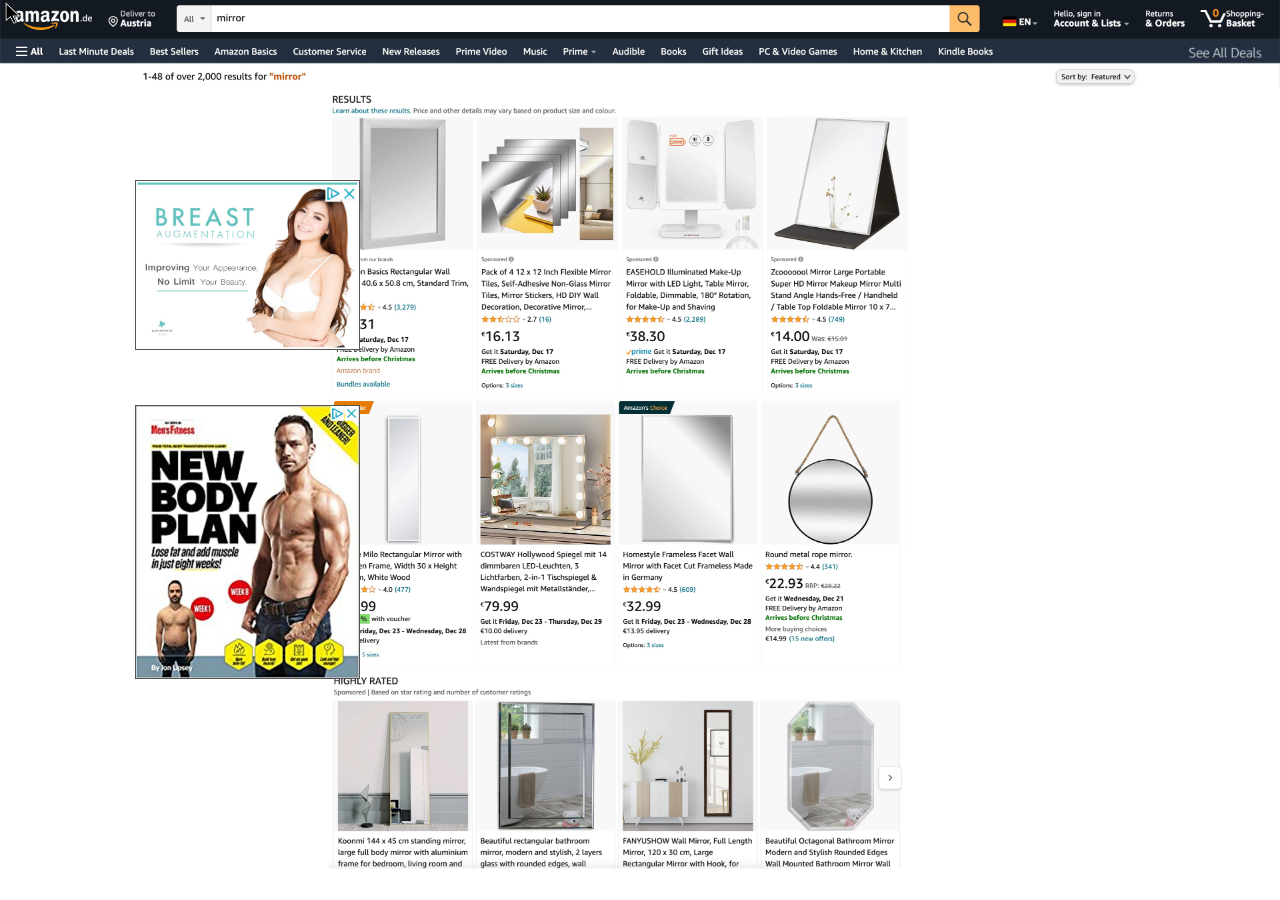
<file: ctrled.html>
<!DOCTYPE html>
<html>
  <head>
    <script src="jquery-3.6.1.min.js"></script>
    <link rel="stylesheet" href="ctrled.css" />
    <link
      rel="stylesheet"
      href="https://cdnjs.cloudflare.com/ajax/libs/font-awesome/4.7.0/css/font-awesome.min.css"
    />
  </head>

  <body>
    <div class="image-container" id="backg"></div>
  </body>
  <script src="ctrled.js"></script>
</html>
</file>
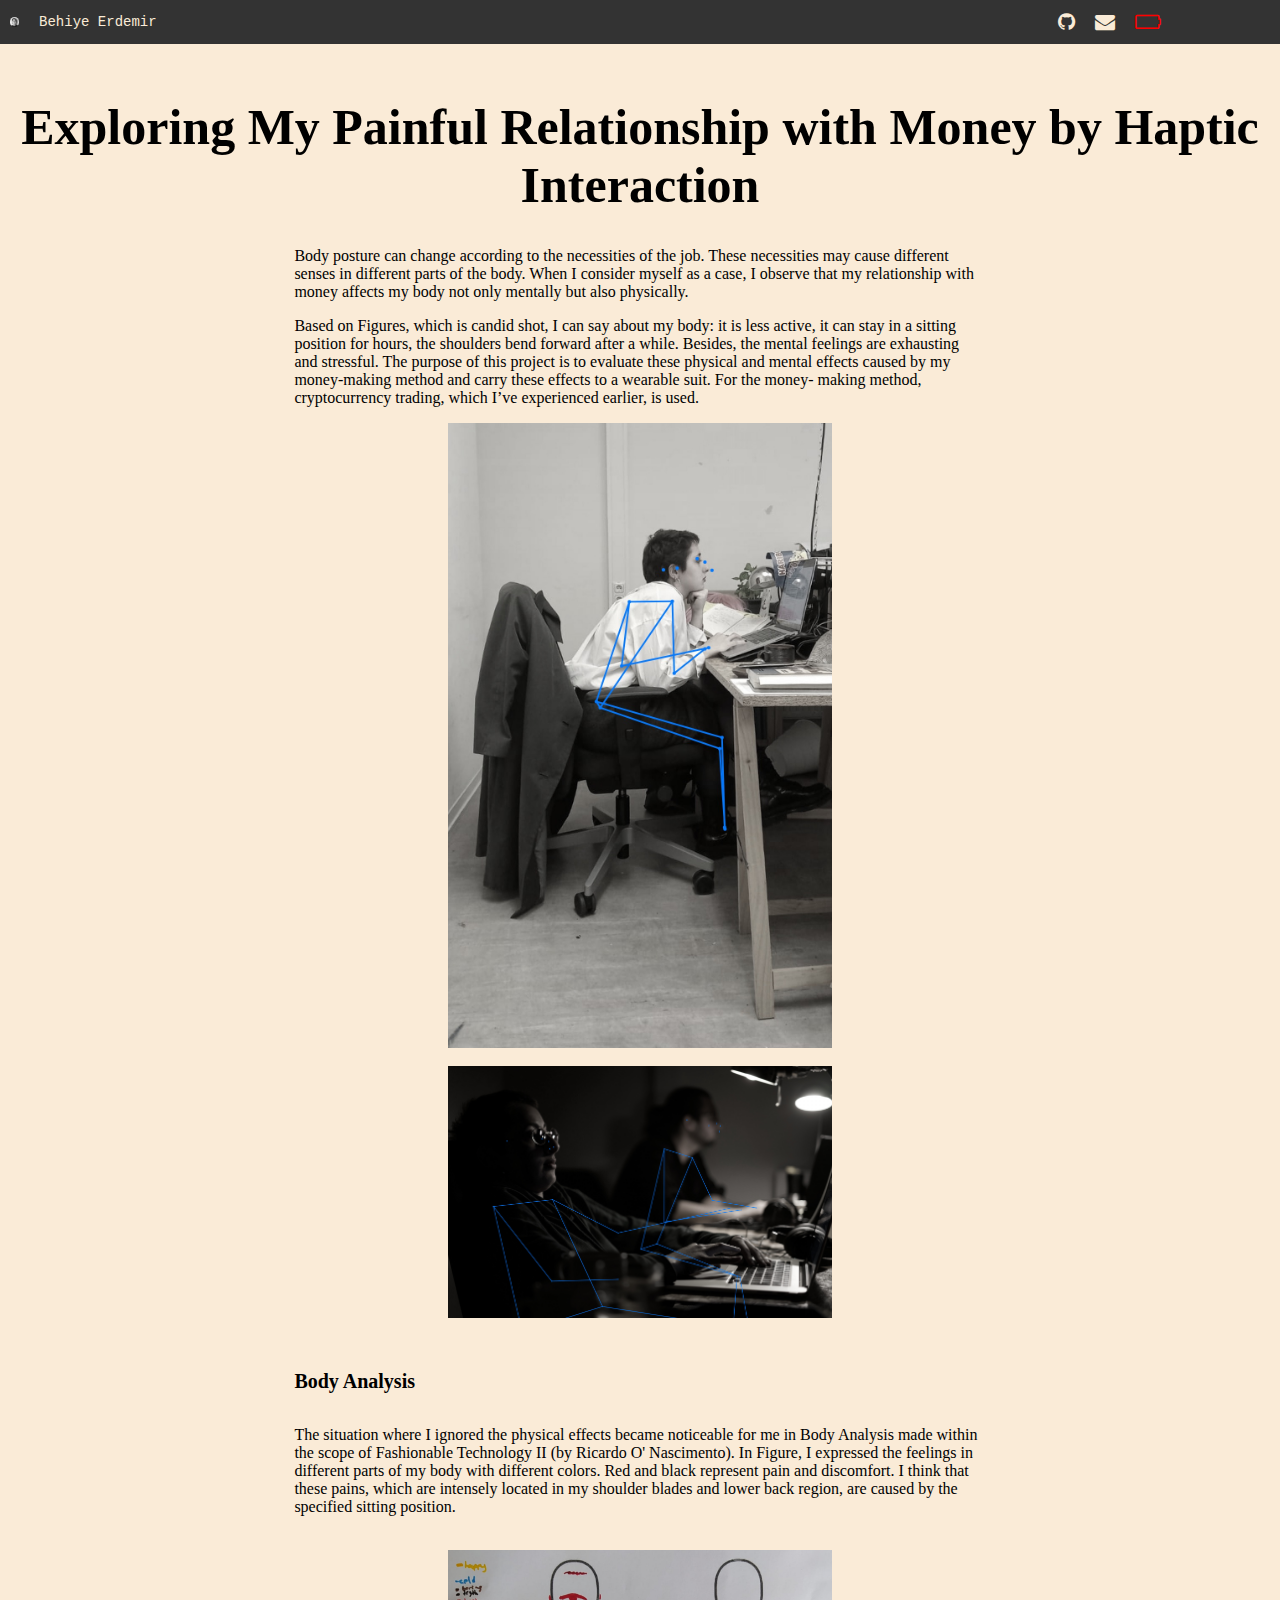
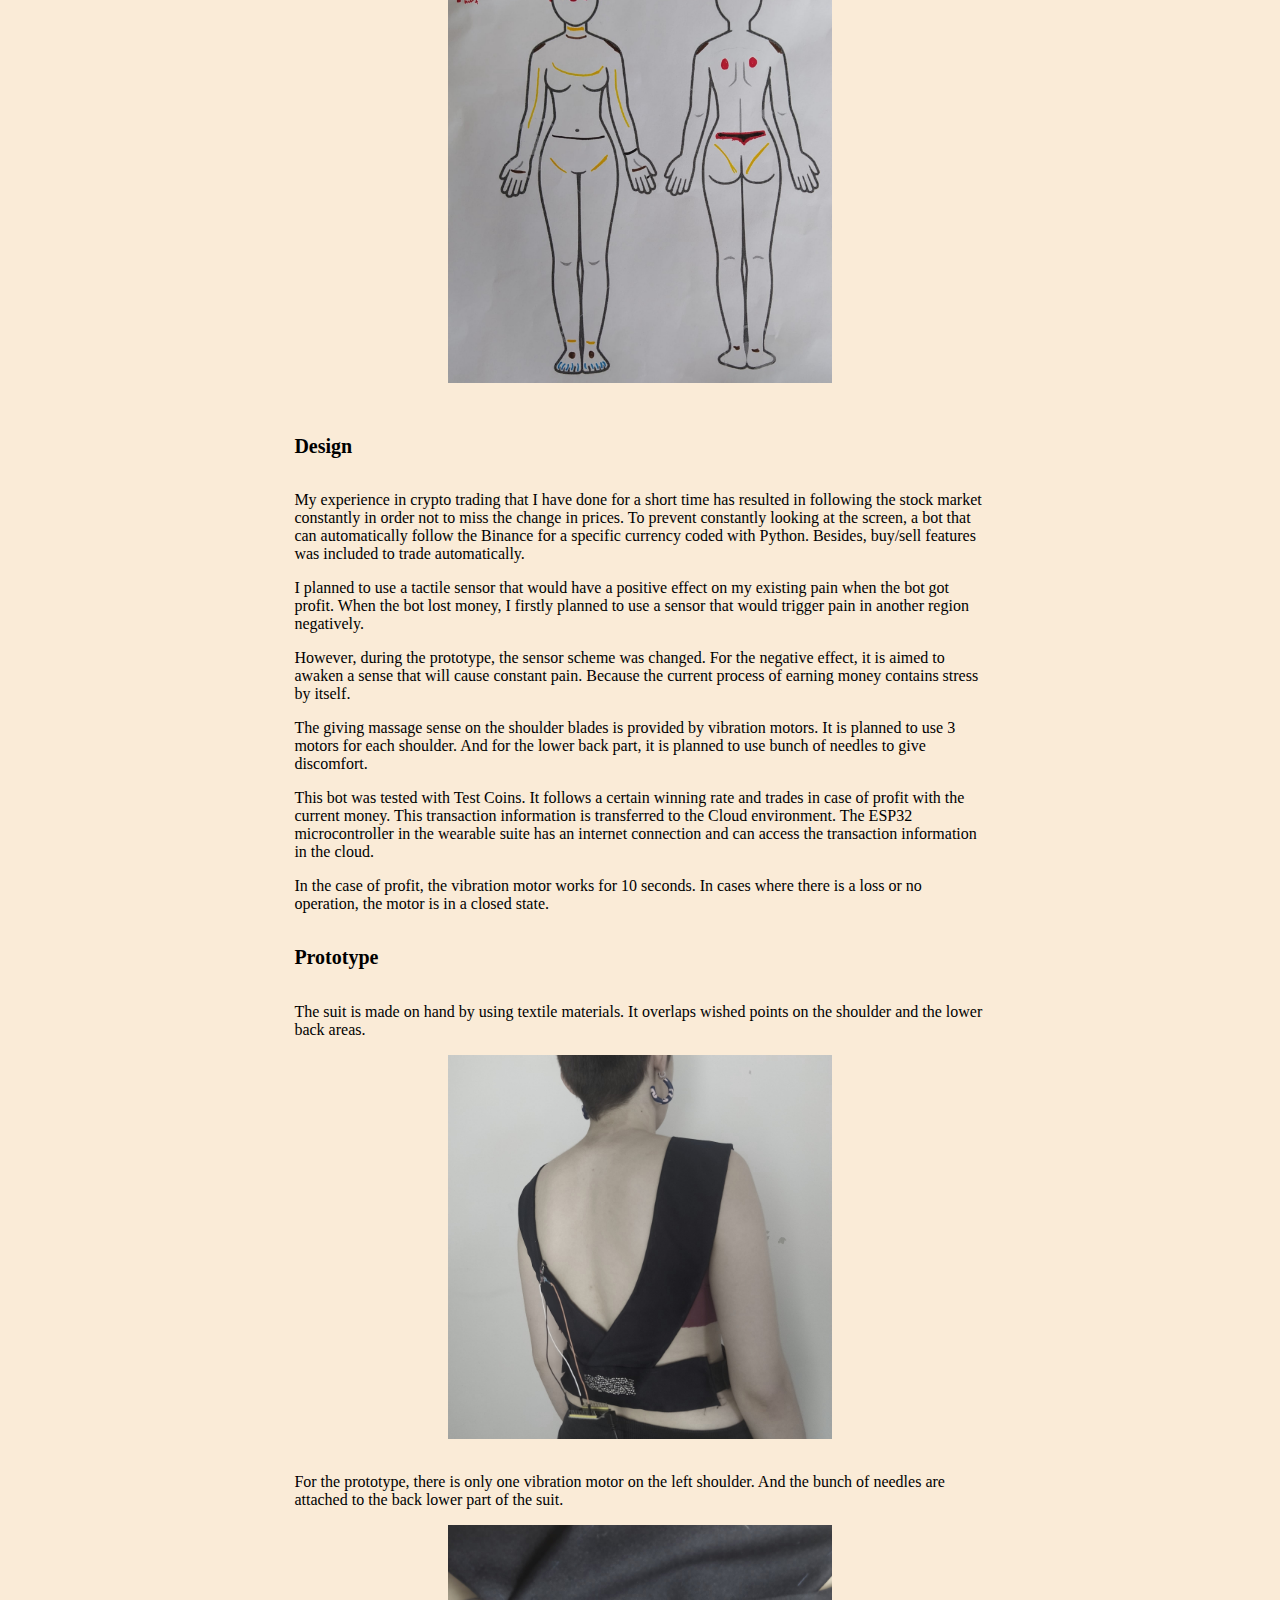
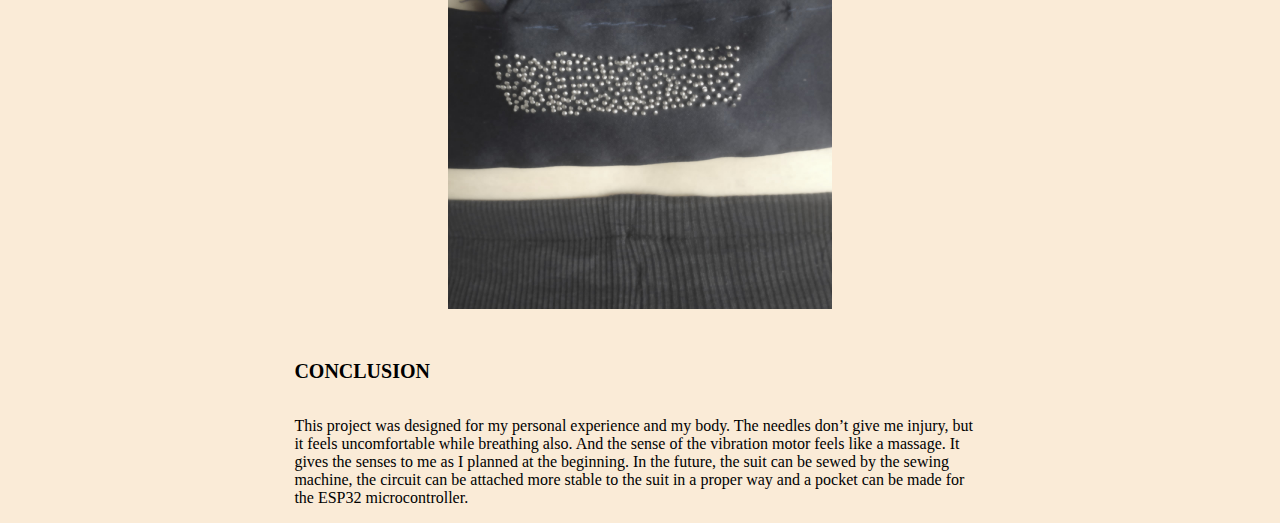
<file: exploring-my-painful-relationship-with-money-by-haptic-interaction.html>
<!DOCTYPE html>
<html>
<head>
  <link rel="stylesheet" href="haptic.css">
  <link rel="stylesheet" href="https://cdnjs.cloudflare.com/ajax/libs/font-awesome/4.7.0/css/font-awesome.min.css">
</head>
<body>

    <div class="icon-bar">
        <div class="image">
            <img src="./images/behi.jpg" alt=""/>
        </div>
        <div class="text">
            <p> Behiye Erdemir</p>
        </div>
        <div class="social">
            <i class="fa fa-github" style="font-size:20px;color:antiquewhite"></i>
            <i class="fa fa-envelope" style="font-size:20px;color:antiquewhite"></i>
            <i class="fa fa-battery-empty" style="font-size:20px;color:red"></i>
            <span id="time-span"></span>
        </div>
        </div>
    </div>

    <div class="header">
        <h1>Exploring My Painful Relationship with Money by Haptic Interaction</h1>
        <div>
        <p>Body posture can change according to the necessities of the job. These necessities may cause different senses in different parts of the body. When I consider myself as a case, I observe that my relationship with money affects my body not only mentally but also physically.</p>
        <p>Based on Figures, which is candid shot, I can say about my body: it is less active, it can stay in a sitting position for hours, the shoulders bend forward after a while. Besides, the mental feelings are exhausting and stressful. The purpose of this project is to evaluate these physical and mental effects caused by my money-making method and carry these effects to a wearable suit. For the money- making method, cryptocurrency trading, which I’ve experienced earlier, is used.</p>
        <img src="./images/PoseNet1.jpeg"/> <br>
        <img src="./images/PoseNet.jpeg"/><br>

        <h5>Body Analysis</h5>
        <p>The situation where I ignored the physical effects became noticeable for me in Body Analysis made within the scope of Fashionable Technology II (by Ricardo O' Nascimento). In Figure, I expressed the feelings in different parts of my body with different colors. Red and black represent pain and discomfort. I think that these pains, which are intensely located in my shoulder blades and lower back region, are caused by the specified sitting position.</p> <br>
        <img src="./images/body_analysis.jpg"/> <br>


        <h5>Design</h5>
        <p>My experience in crypto trading that I have done for a short time has resulted in following the stock market constantly in order not to miss the change in prices. To prevent constantly looking at the screen, a bot that can automatically follow the Binance for a specific currency coded with Python. Besides, buy/sell features was included to trade automatically.</p>
        <p>I planned to use a tactile sensor that would have a positive effect on my existing pain when the bot got profit. When the bot lost money, I firstly planned to use a sensor that would trigger pain in another region negatively.</p>
        <p>However, during the prototype, the sensor scheme was changed. For the negative effect, it is aimed to awaken a sense that will cause constant pain. Because the current process of earning money contains stress by itself.</p>
        <p>The giving massage sense on the shoulder blades is provided by vibration motors. It is planned to use 3 motors for each shoulder. And for the lower back part, it is planned to use bunch of needles to give discomfort.</p> 

        <p>This bot was tested with Test Coins. It follows a certain winning rate and trades in case of profit with the current money. This transaction information is transferred to the Cloud environment. The ESP32 microcontroller in the wearable suite has an internet connection and can access the transaction information in the cloud. </p>
        <p>In the case of profit, the vibration motor works for 10 seconds. In cases where there is a loss or no operation, the motor is in a closed state. </p>

        <h5>Prototype</h5>
        <p>The suit is made on hand by using textile materials. It overlaps wished points on the shoulder and the lower back areas.</p>
        <img src="./images/suit.jpeg"/> <br>

        <p>For the prototype, there is only one vibration motor on the left shoulder. And the bunch of needles are attached to the back lower part of the suit.</p>
        
        <img src="./images/needles.jpeg"/> <br>
        <h5>CONCLUSION</h5>
        <p>This project was designed for my personal experience and my body. The needles don’t give me injury, but it feels uncomfortable while breathing also. And the sense of the vibration motor feels like a massage. It gives the senses to me as I planned at the beginning.
            In the future, the suit can be sewed by the sewing machine, the circuit can be attached more stable to the suit in a proper way and a pocket can be made for the ESP32 microcontroller.
             </p>
      </div>
    </div>

    
</body>
</html>
</file>
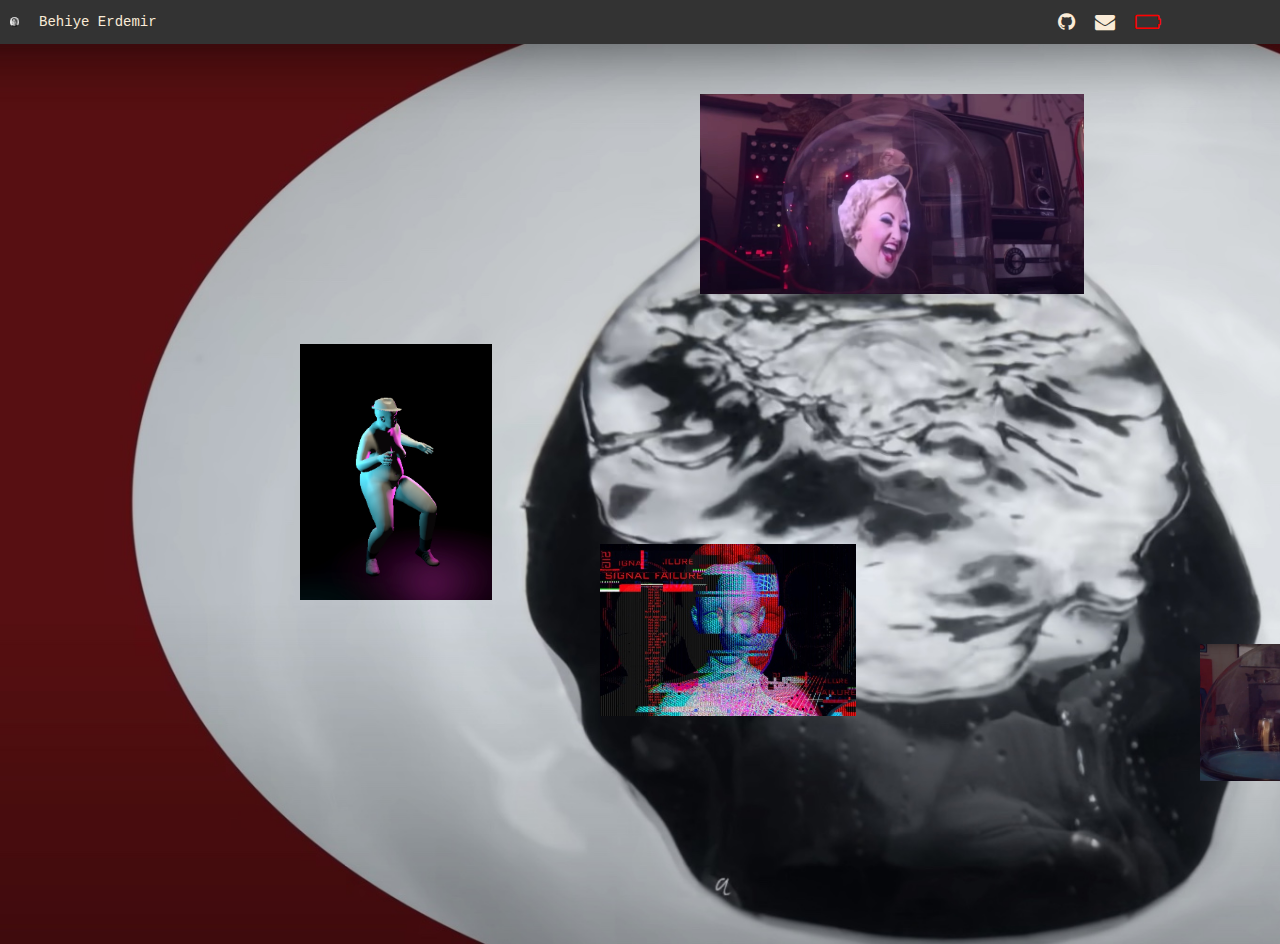
<file: glass-egg.html>
<!DOCTYPE html>
<html>
<head>
  <link rel="stylesheet" href="style-glass.css">
  <link rel="stylesheet" href="https://cdnjs.cloudflare.com/ajax/libs/font-awesome/4.7.0/css/font-awesome.min.css">
</head>
<body>

    <div class="icon-bar">
        <div class="image">
            <img src="./images/behi.jpg" alt=""/>
        </div>
        <div class="text">
            <p> Behiye Erdemir</p>
        </div>
        <div class="social">
            <i class="fa fa-github" style="font-size:20px;color:antiquewhite"></i>
            <i class="fa fa-envelope" style="font-size:20px;color:antiquewhite"></i>
            <i class="fa fa-battery-empty" style="font-size:20px;color:red"></i>
            <span id="time-span"></span>
        </div>
        </div>
    </div>

    <div class="image-container">
    <img class="image1" src="./images/2.jpg"/> 
   <img class="image3" src="./images/3.jpg"/>
    <img class="image2" src="./images/4.jpg"/> 
     <img class="image4" src="./images/5.jpg" />
    <img class="image5" src="./images/6.jpg"/> 
</div>
</body>
</html>
</file>
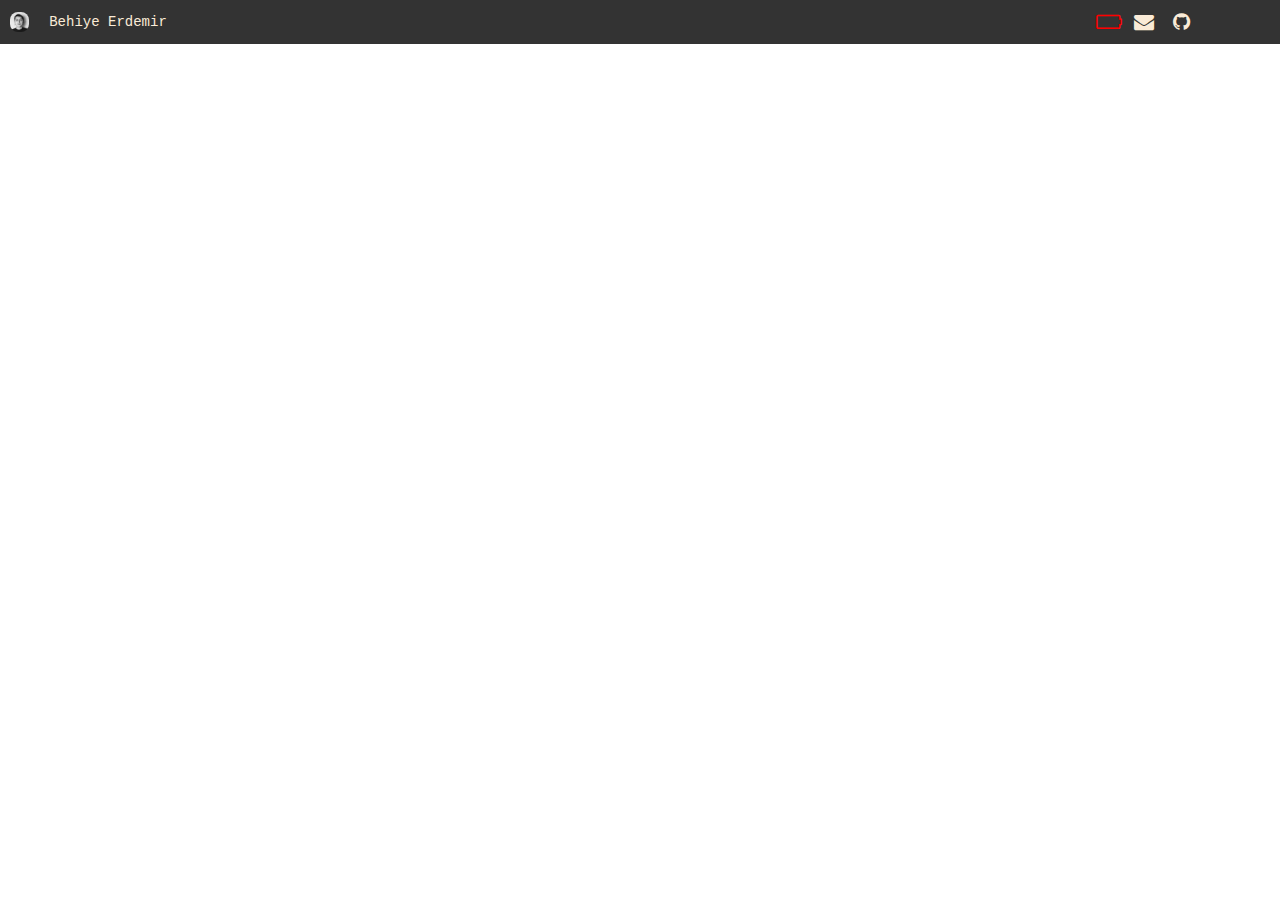
<file: pixel-wise-forgetting-3D.html>
<!DOCTYPE html>
<html>
<head>
  <link rel="stylesheet" href="styles.css">
  <link rel="stylesheet" href="https://cdnjs.cloudflare.com/ajax/libs/font-awesome/4.7.0/css/font-awesome.min.css">
</head>
<body>

    <div class="icon-bar">
        <div class="image">
            <img src="./images/behi.jpg" alt=""/>
        </div>
        <div class="text">
            <p> Behiye Erdemir</p>
        </div>
        <div class="social">
            <i class="fa fa-github" style="font-size:20px;color:antiquewhite"></i>
            <i class="fa fa-envelope" style="font-size:20px;color:antiquewhite"></i>
            <i class="fa fa-battery-empty" style="font-size:20px;color:red"></i>
            <span id="time-span"></span>
        </div>
        </div>
    </div>

    <iframe src="https://dwhxstudio.github.io/behi/" style="position:fixed; width:100%; height:100%; border:none; margin:0; padding:0; overflow:hidden;" title="Iframe Example"></iframe>

</body>
</html>
</file>
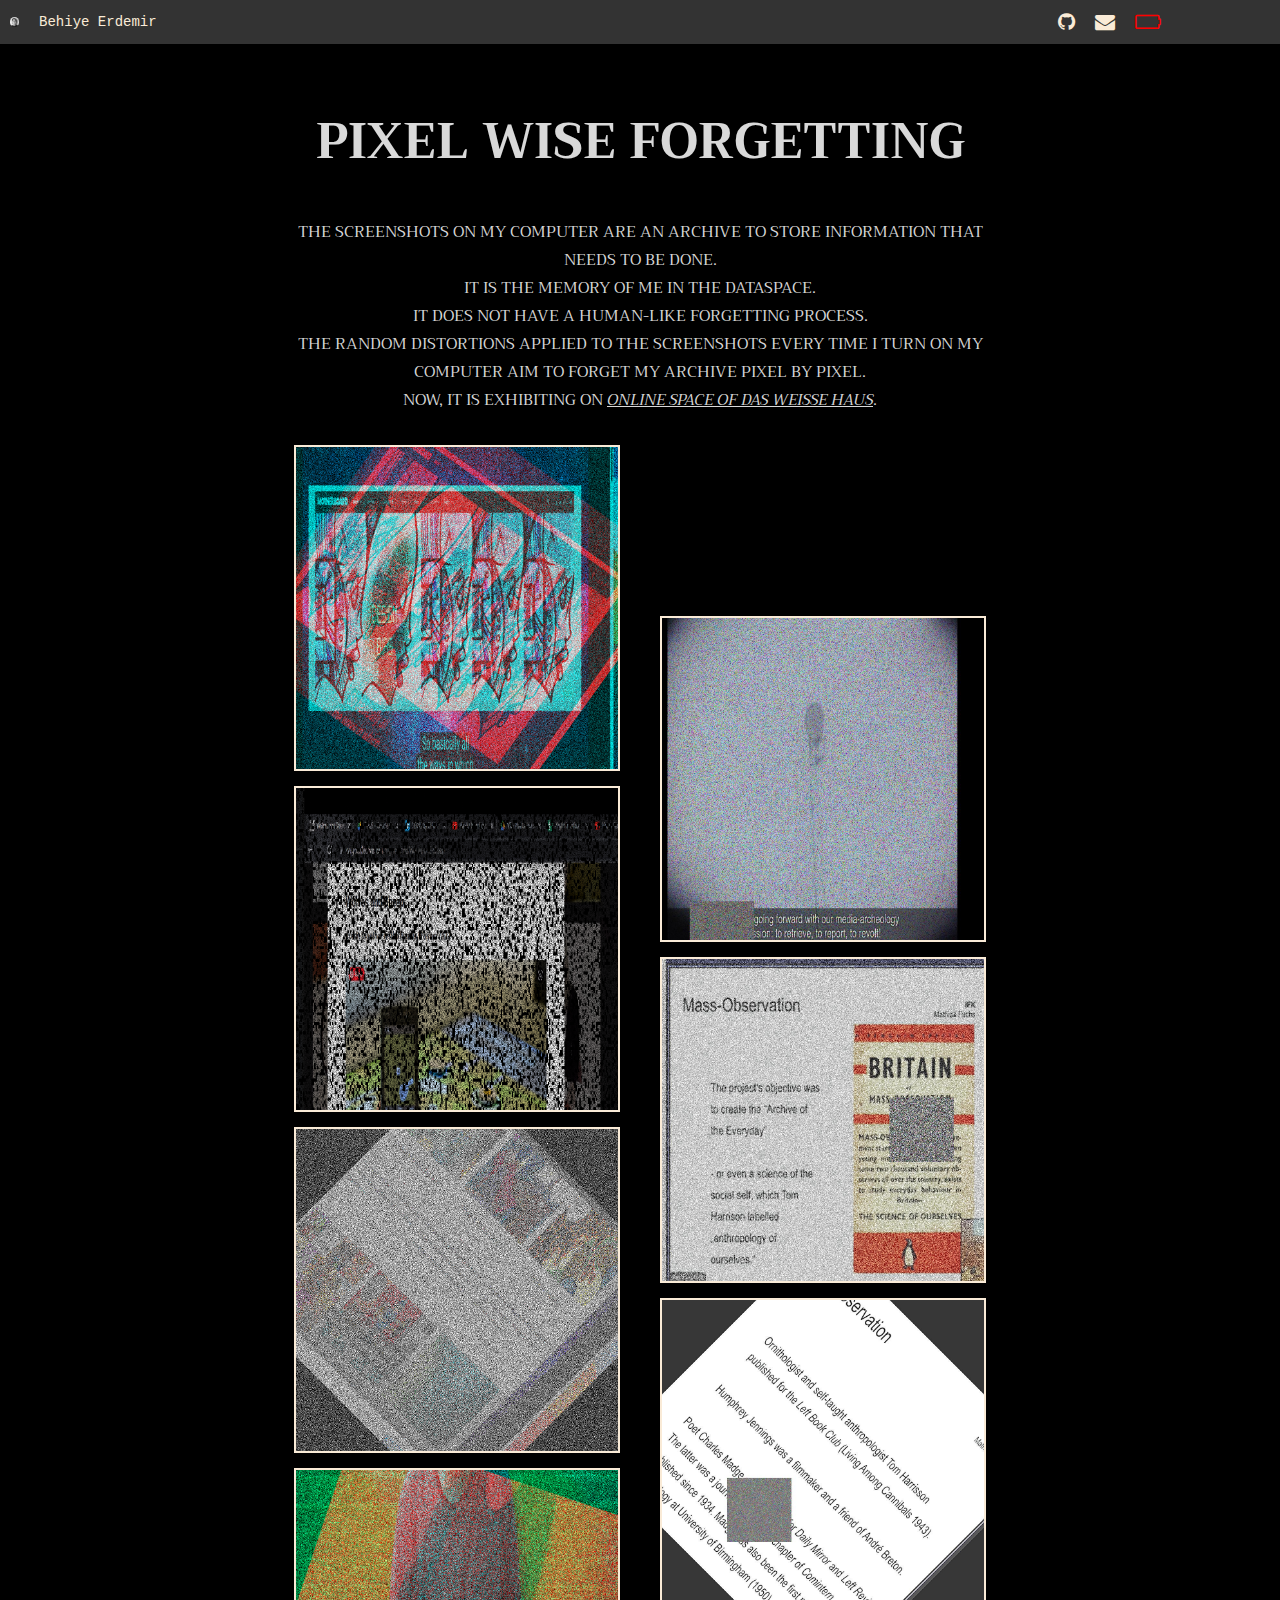
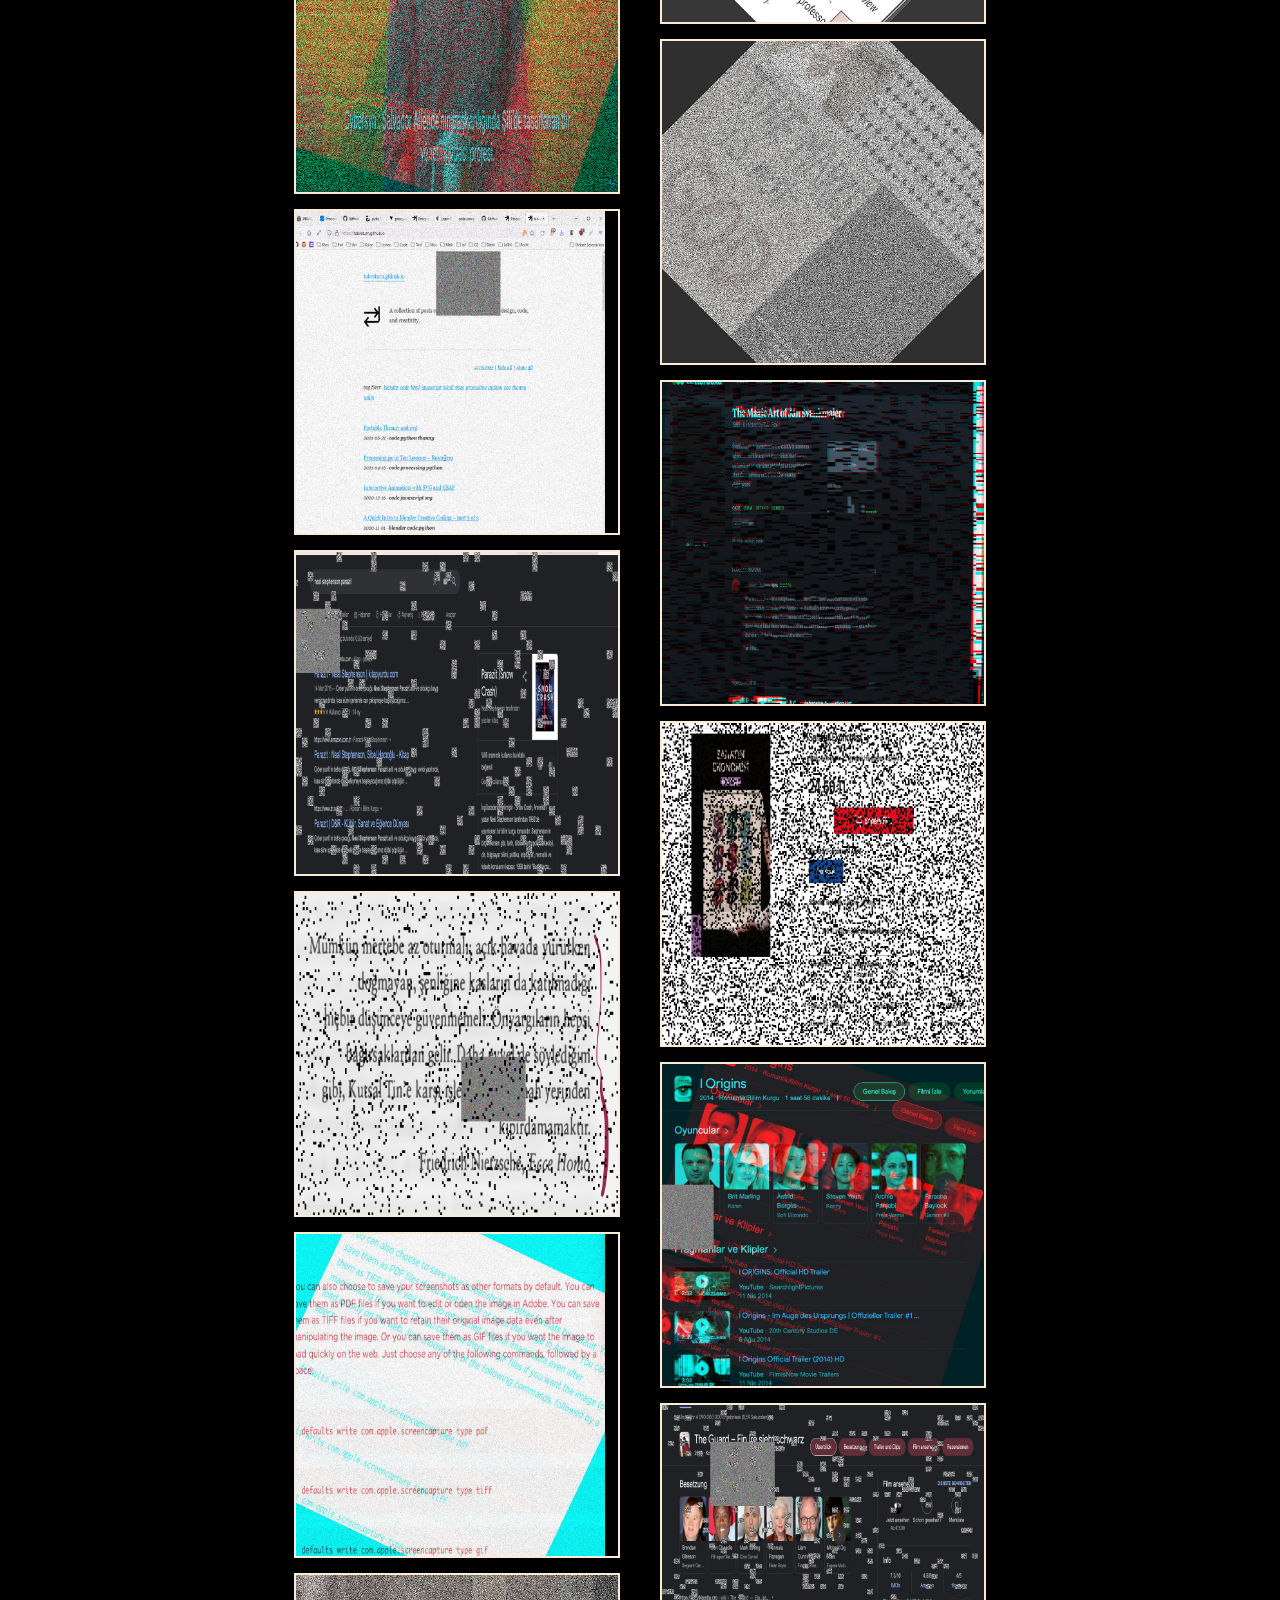
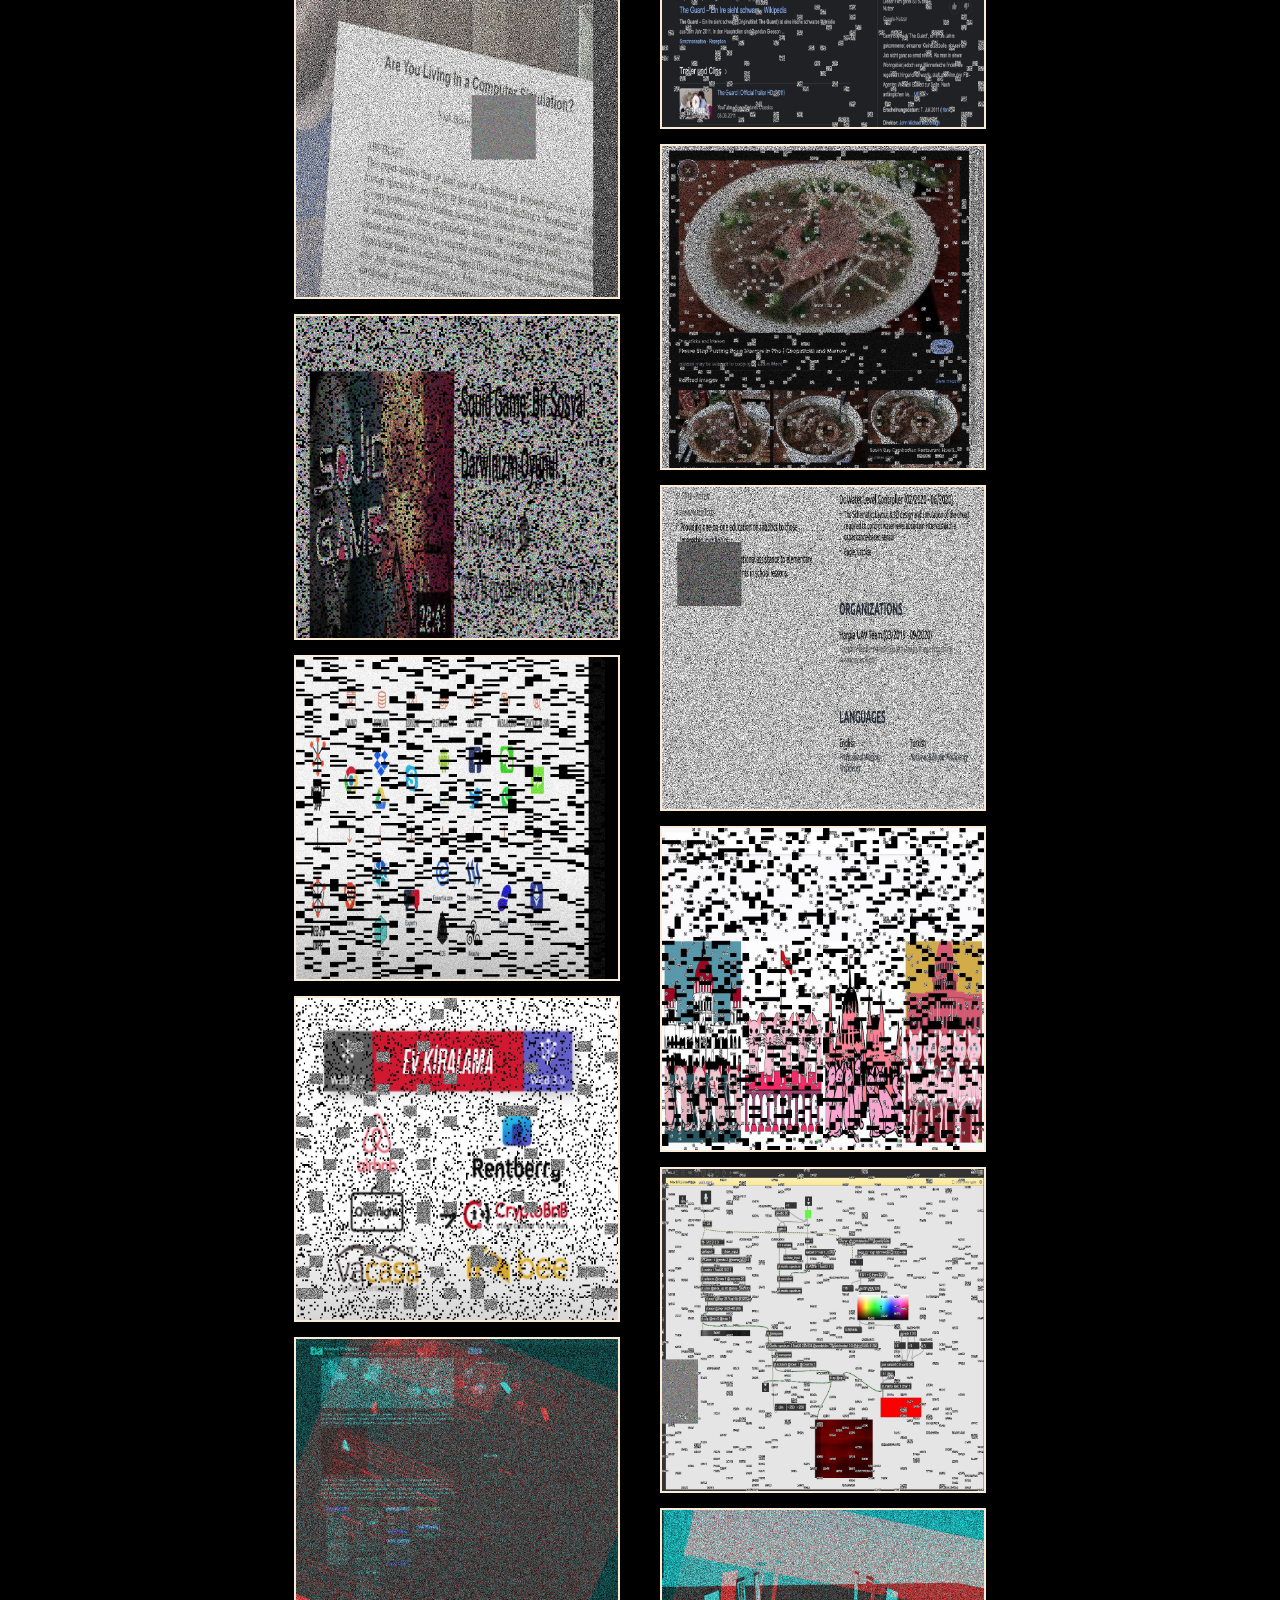
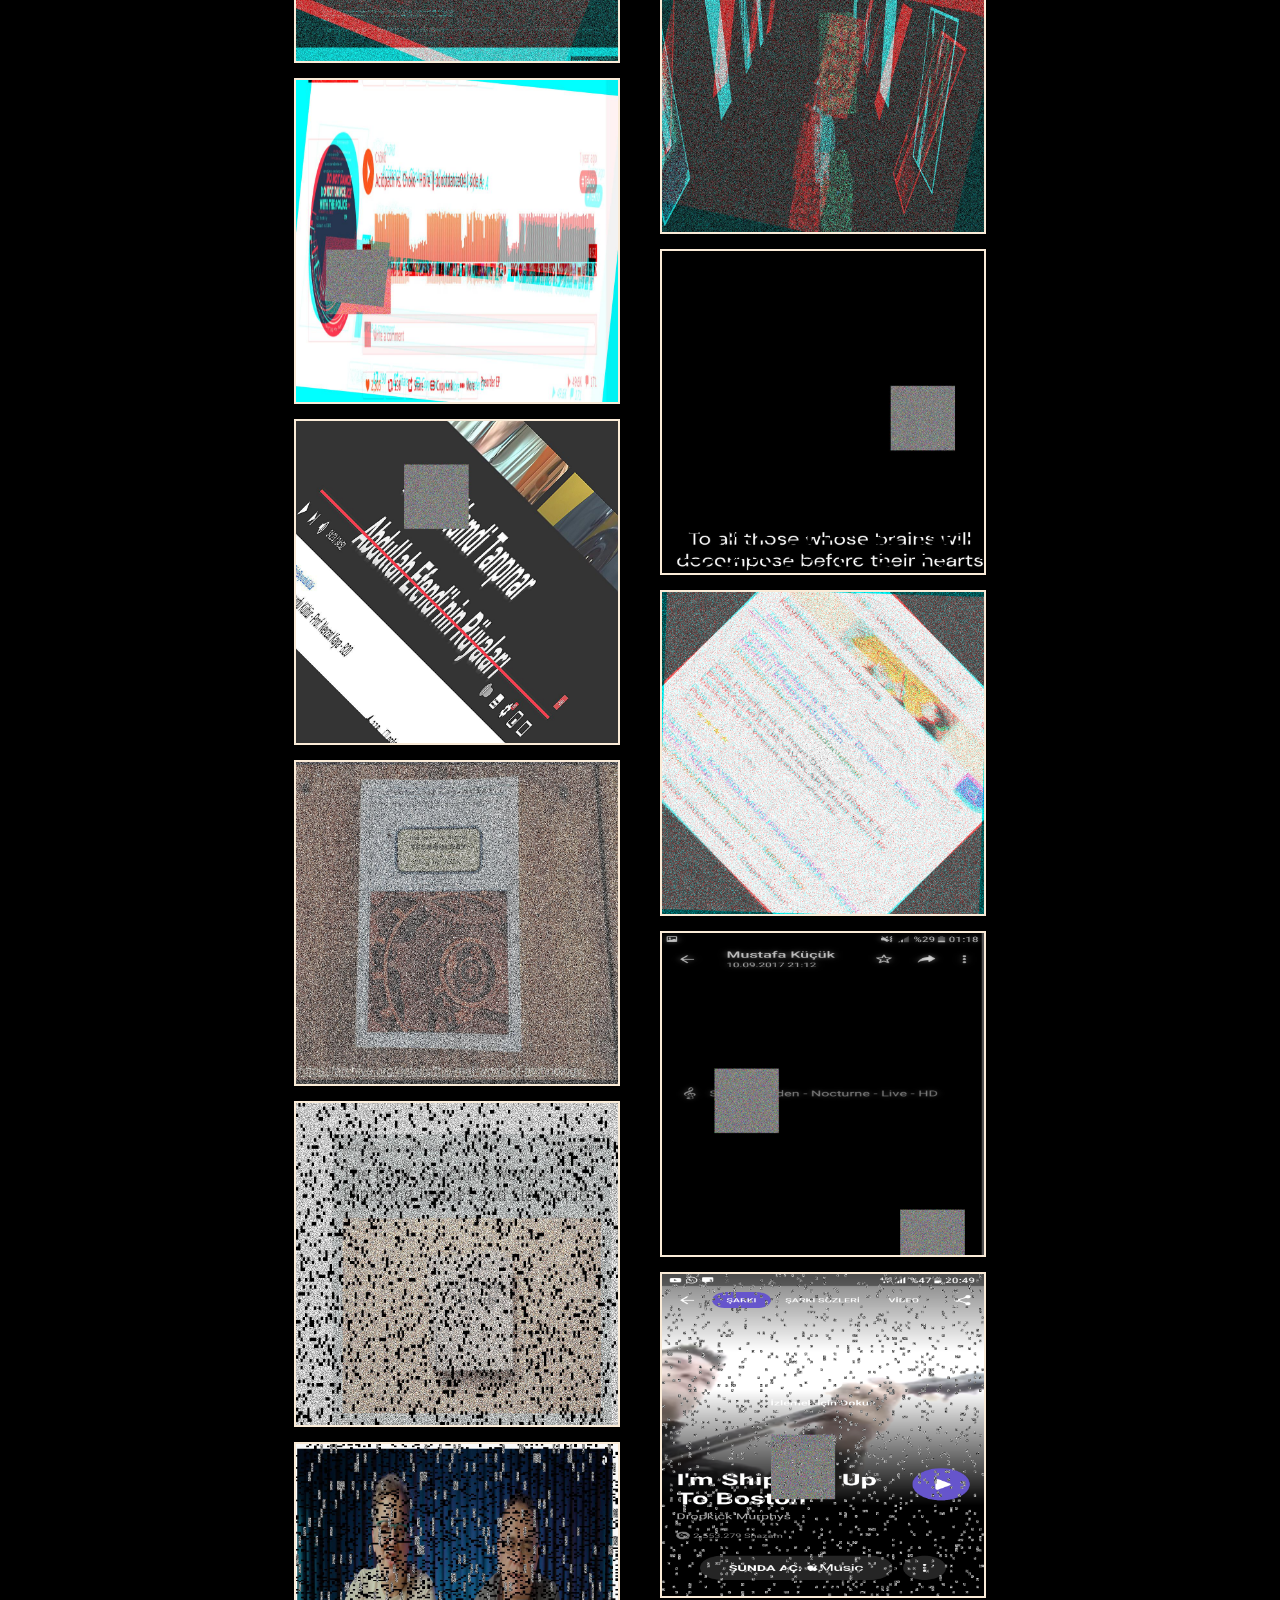
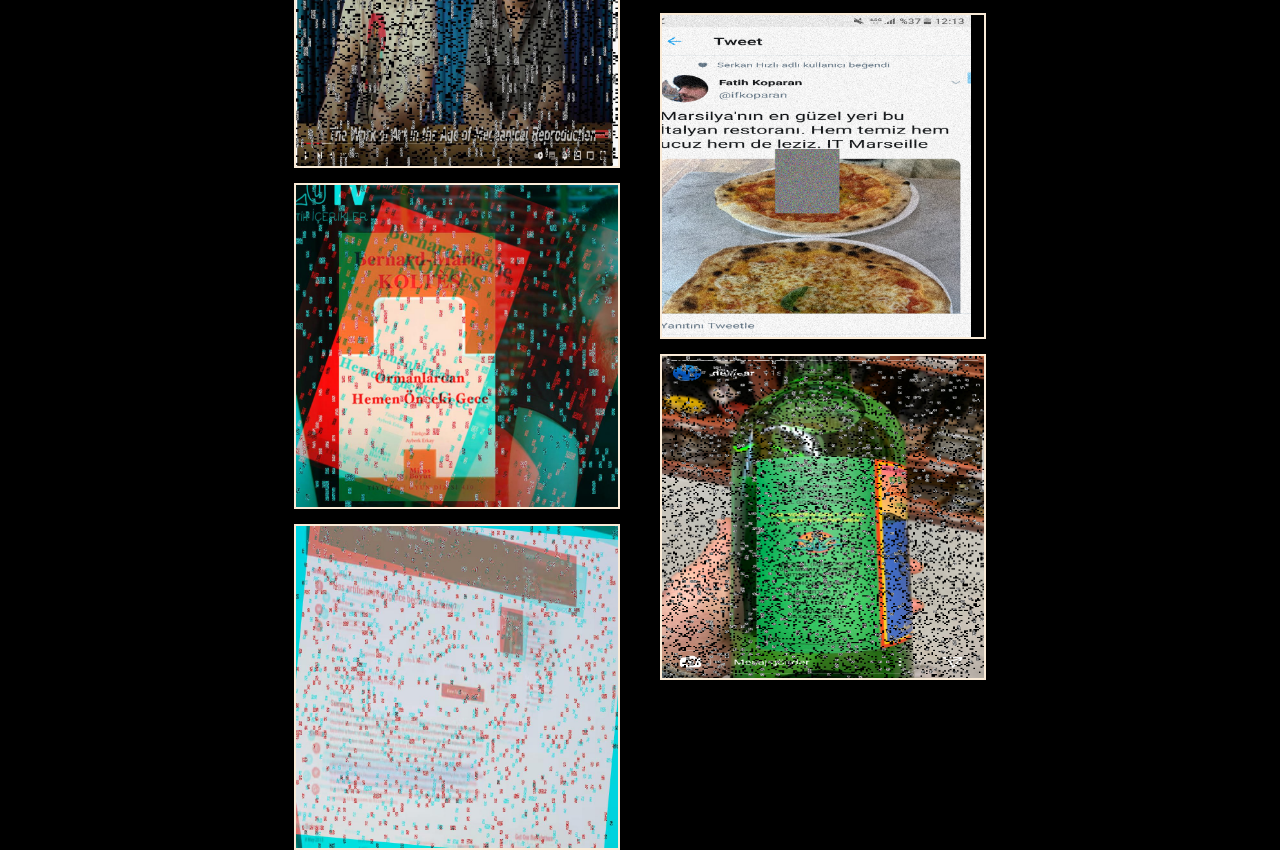
<file: pixel-wise-forgetting.html>
<!DOCTYPE html>
<html>
<head>
  <link rel="stylesheet" href="style-pixel.css">
  <link rel="stylesheet" href="https://cdnjs.cloudflare.com/ajax/libs/font-awesome/4.7.0/css/font-awesome.min.css">
  <link rel="stylesheet" href="https://fonts.googleapis.com/css?family=Trirong">
</head>
<body>

    <div class="icon-bar">
        <div class="image">
            <img src="./images/behi.jpg" alt=""/>
        </div>
        <div class="text">
            <p> Behiye Erdemir</p>
        </div>
        <div class="social">
            <i class="fa fa-github" style="font-size:20px;color:antiquewhite"></i>
            <i class="fa fa-envelope" style="font-size:20px;color:antiquewhite"></i>
            <i class="fa fa-battery-empty" style="font-size:20px;color:red"></i>
            <span id="time-span"></span>
        </div>
        </div>
    </div>


    <div class="header">
        <h1>Pixel Wise Forgetting</h1>
        <div>
        <p>The Screenshots on my computer are an archive to store information that needs to be done.<br> 
        It is the memory of me in the dataspace.<br> 
        It does not have a human-like forgetting process.<br> 
        The random distortions applied to the screenshots every time I turn on my computer aim to forget my archive pixel by pixel.  <br> 
        Now, It is exhibiting on <a href="https://www.dwhx.space/">Online Space of Das Weisse Haus</a>.</p>
      </div>
    </div>

      <!-- <div class="parent">
        <img class="image1" src="deformed_shots/1.png" />
        <img class="image2" src="deformed_shots/2.png" />
      </div> -->

        <div class="row">
            <div class="column">
            <img src="deformed_shots/3.png" style="width:100%">
            <img src="deformed_shots/1.png" style="width:100%">
            <img src="deformed_shots/2.png" style="width:100%">
            
            <img src="deformed_shots/4.png" style="width:100%">
            <img src="deformed_shots/5.png" style="width:100%">
            <img src="deformed_shots/6.png" style="width:100%">

            <img src="deformed_shots/7.png" style="width:100%">
            <img src="deformed_shots/8.jpg" style="width:100%">
            <img src="deformed_shots/9.jpg" style="width:100%">
            <img src="deformed_shots/10.jpg" style="width:100%">
            <img src="deformed_shots/11.jpg" style="width:100%">
            <img src="deformed_shots/12.jpg" style="width:100%">


            <img src="deformed_shots/13.jpg" style="width:100%">
            <img src="deformed_shots/14.jpg" style="width:100%">
            <img src="deformed_shots/15.jpg" style="width:100%">
            <img src="deformed_shots/16.jpg" style="width:100%">
            <img src="deformed_shots/17.jpg" style="width:100%">
            <img src="deformed_shots/18.jpg" style="width:100%">
            <img src="deformed_shots/19.jpg" style="width:100%">
            <img src="deformed_shots/20.jpg" style="width:100%">
                
                
            </div>
            <div class="column">
            <img src="deformed_shots/21.jpg" style="width:100%">
            <img src="deformed_shots/22.jpg" style="width:100%">
            <img src="deformed_shots/23.jpg" style="width:100%">
            <img src="deformed_shots/24.jpg" style="width:100%">
            <img src="deformed_shots/25.jpg" style="width:100%">
            <img src="deformed_shots/26.jpg" style="width:100%">


            <img src="deformed_shots/27.jpg" style="width:100%">
            <img src="deformed_shots/28.jpg" style="width:100%">
            <img src="deformed_shots/29.jpg" style="width:100%">
            <img src="deformed_shots/30.jpg" style="width:100%">
            <img src="deformed_shots/31.jpg" style="width:100%">
            <img src="deformed_shots/32.jpg" style="width:100%">


            <img src="deformed_shots/33.jpg" style="width:100%">
            <img src="deformed_shots/34.jpg" style="width:100%">
            <img src="deformed_shots/35.png" style="width:100%">
            <img src="deformed_shots/36.png" style="width:100%">
            <img src="deformed_shots/37.png" style="width:100%">
            <img src="deformed_shots/38.png" style="width:100%">
            <img src="deformed_shots/39.png" style="width:100%">
            
          </div>
          <!-- <div class="column">
            <img src="ss/15.jpg" style="width:100%">
            <img src="ss/16.jpg" style="width:100%">
            <img src="ss/17.jpg" style="width:100%">
            <img src="ss/18.jpg" style="width:100%">
            <img src="ss/14.jpg" style="width:100%">
          </div>
          <div class="column">
            <img src="ss/19.jpg" style="width:100%">
            <img src="ss/20.jpg" style="width:100%">
            <img src="ss/21.jpg" style="width:100%">
            <img src="ss/22.jpg" style="width:100%">
            <img src="ss/12.jpg" style="width:100%">
            <img src="ss/13.jpg" style="width:100%">
          </div>  -->

</body>
</html>
</file>
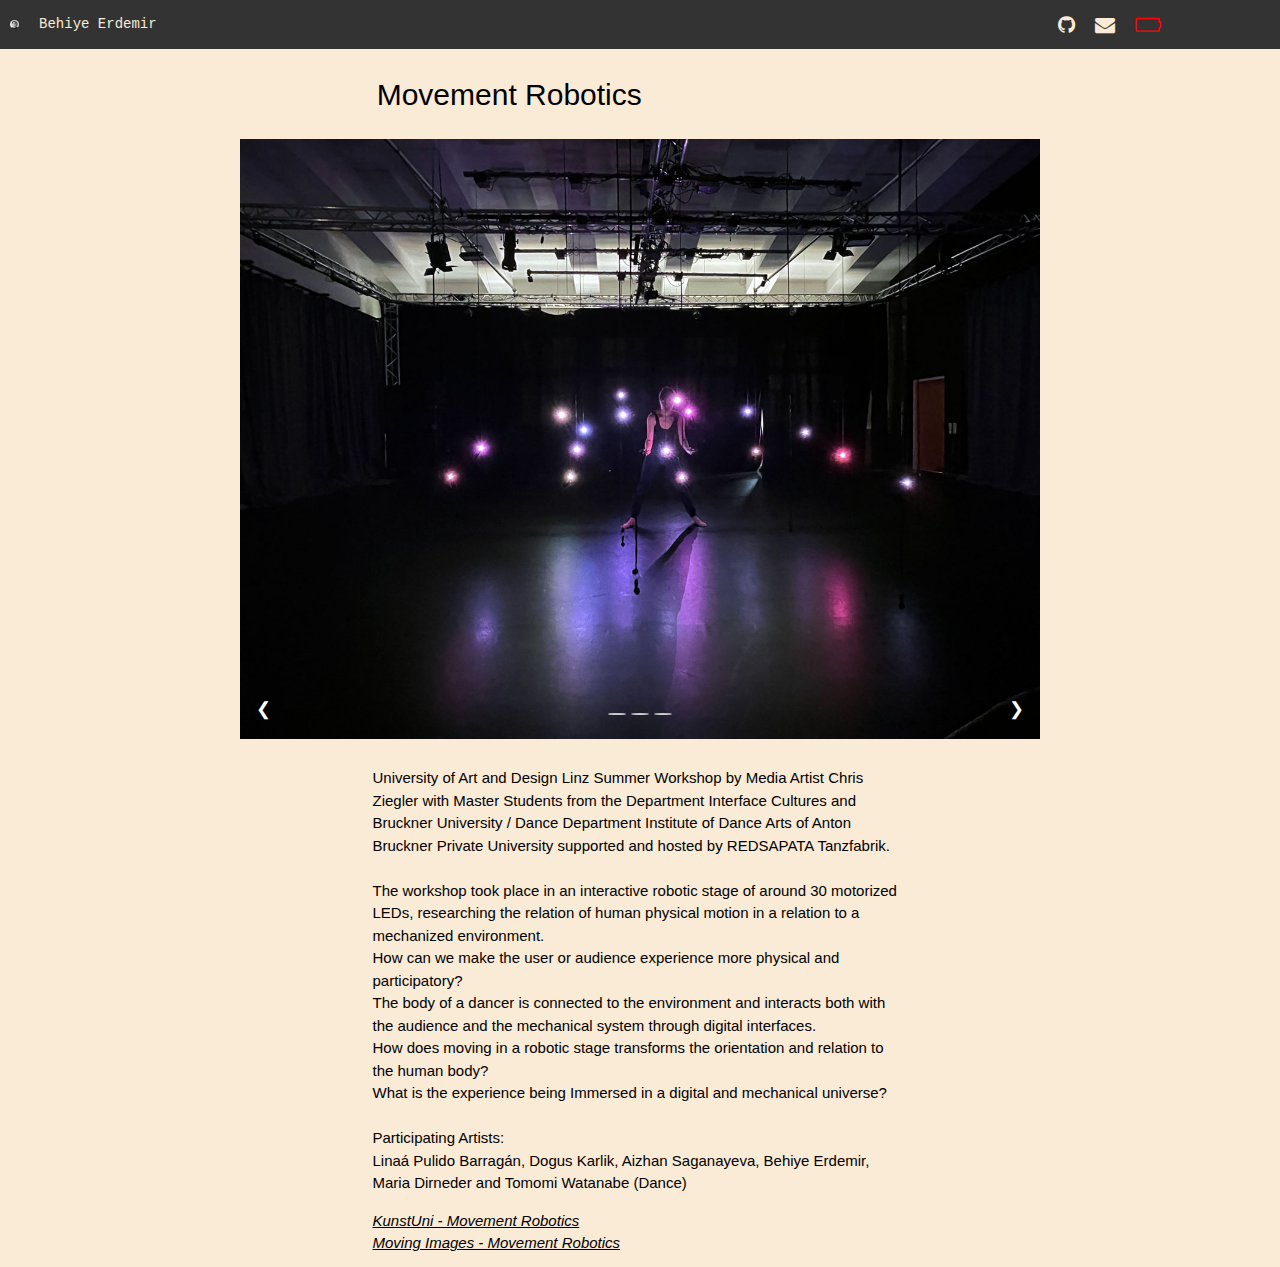
<file: robotic-workshop.html>
<!DOCTYPE html>
<html>
<head>
  <link rel="stylesheet" href="style-robotic.css">
  <link rel="stylesheet" href="https://cdnjs.cloudflare.com/ajax/libs/font-awesome/4.7.0/css/font-awesome.min.css">
  <link rel="stylesheet" href="https://www.w3schools.com/w3css/4/w3.css" />
</head>
<body>

    <div class="icon-bar">
        <div class="image">
            <img src="./images/behi.jpg" alt=""/>
        </div>
        <div class="text">
            <p> Behiye Erdemir</p>
        </div>
        <div class="social">
            <i class="fa fa-github" style="font-size:20px;color:antiquewhite"></i>
            <i class="fa fa-envelope" style="font-size:20px;color:antiquewhite"></i>
            <i class="fa fa-battery-empty" style="font-size:20px;color:red"></i>
            <span id="time-span"></span>
        </div>
        </div>
    </div>


    <div class="w3-container header2">
        <h2>Movement Robotics</h2>
      </div>
      
      <div class="w3-content w3-display-container" style="max-width:800px">
        <img class="mySlides" src="./images/movrob06.jpeg" style="width:800px;height:600">
        <img class="mySlides" src="./images/movrob01.jpeg" style="width:800px;height:500">
        <iframe class="mySlides" width="800" height="600" src="https://www.youtube.com/embed/bUmR9hmOTXg" title="YouTube video player" frameborder="0" allow="accelerometer; autoplay; clipboard-write; encrypted-media; gyroscope; picture-in-picture" allowfullscreen></iframe>


        <div class="w3-center w3-container w3-section w3-large w3-text-white w3-display-bottommiddle" style="width:100%">
            <div class="w3-left w3-hover-text-khaki" onclick="plusDivs(-1)">&#10094;</div>
            <div class="w3-right w3-hover-text-khaki" onclick="plusDivs(1)">&#10095;</div>
            <span class="w3-badge demo w3-border w3-transparent w3-hover-white" onclick="currentDiv(1)"></span>
            <span class="w3-badge demo w3-border w3-transparent w3-hover-white" onclick="currentDiv(2)"></span>
            <span class="w3-badge demo w3-border w3-transparent w3-hover-white" onclick="currentDiv(3)"></span>
          </div>
        </div>

        <div class="description">

            <p>University of Art and Design Linz Summer Workshop by Media Artist Chris Ziegler with Master Students from the Department Interface Cultures and Bruckner University / Dance Department Institute of Dance Arts of Anton Bruckner Private University supported and hosted by REDSAPATA Tanzfabrik. <br><br>

                The workshop took place in an interactive robotic stage of around 30 motorized LEDs, researching the  relation of human physical motion in a relation to a mechanized environment.<br>
                How can we make the user or audience experience more physical and participatory? <br>
                The body of a dancer is connected to the environment and interacts both with the audience and the mechanical system through digital interfaces. <br>
                How does moving in a robotic stage transforms the orientation and relation to the human body? <br>
                What is the experience being Immersed in a digital and mechanical universe?<br><br>
                Participating Artists:<br>
                Linaá Pulido Barragán, Dogus Karlik, Aizhan Saganayeva, Behiye Erdemir, Maria Dirneder and Tomomi Watanabe (Dance)</p>

                <a href="https://kunstuni-linz.at/MOVEMENT-ROBOTICS.20006+M52087573ab0.0.html"> KunstUni - Movement Robotics</a><br>
                <a href="http://www.movingimages.de/?type=research&txt_id=174&lng=eng"> Moving Images - Movement Robotics</a>
        </div>


        
        <script>
        var slideIndex = 1;
        showDivs(slideIndex);
        
        function plusDivs(n) {
          showDivs(slideIndex += n);
        }
        
        function currentDiv(n) {
          showDivs(slideIndex = n);
        }
        
        function showDivs(n) {
          var i;
          var x = document.getElementsByClassName("mySlides");
          var dots = document.getElementsByClassName("demo");
          if (n > x.length) {slideIndex = 1}
          if (n < 1) {slideIndex = x.length}
          for (i = 0; i < x.length; i++) {
            x[i].style.display = "none";  
          }
          for (i = 0; i < dots.length; i++) {
            dots[i].className = dots[i].className.replace(" w3-white", "");
          }
          x[slideIndex-1].style.display = "block";  
          dots[slideIndex-1].className += " w3-white";
        }
        </script>
        
</body>
</html>
</file>
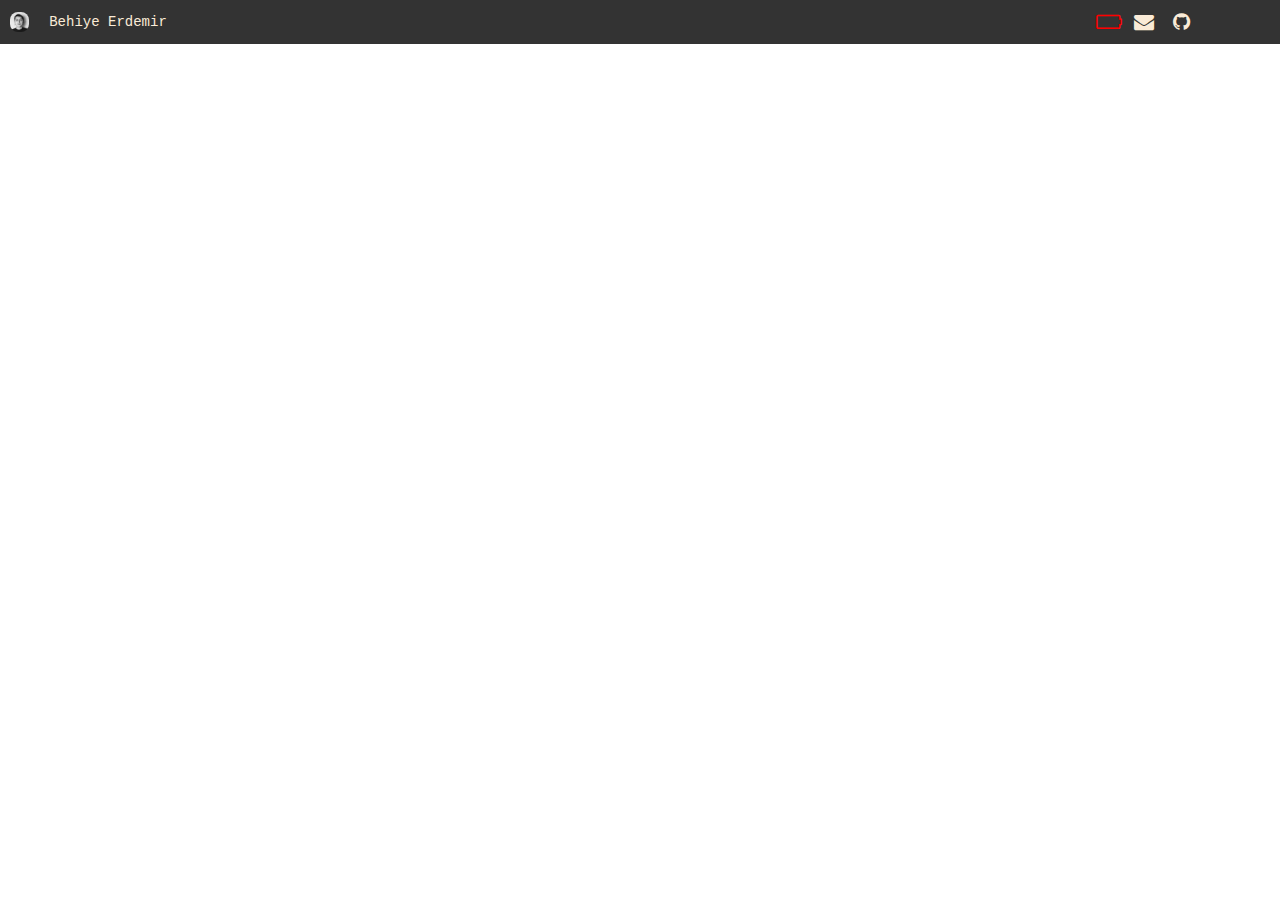
<file: walking-around.html>
<!DOCTYPE html>
<html>
<head>
  <link rel="stylesheet" href="styles.css">
  <link rel="stylesheet" href="https://cdnjs.cloudflare.com/ajax/libs/font-awesome/4.7.0/css/font-awesome.min.css">
</head>
<body>

    <div class="icon-bar">
        <div class="image">
            <img src="./images/behi.jpg" alt=""/>
        </div>
        <div class="text">
            <p> Behiye Erdemir</p>
        </div>
        <div class="social">
            <i class="fa fa-github" style="font-size:20px;color:antiquewhite"></i>
            <i class="fa fa-envelope" style="font-size:20px;color:antiquewhite"></i>
            <i class="fa fa-battery-empty" style="font-size:20px;color:red"></i>
            <span id="time-span"></span>
        </div>
        </div>
    </div>

    <iframe src="https://erdemirbehiye.github.io/walking/" style="position:fixed; width:100%; height:100%; border:none; margin:0; padding:0; overflow:hidden;" title="Iframe Example"></iframe>

</body>
</html>
</file>
<file: ctrled.css>
* {
      box-sizing: border-box;
    }
    
    /* Style the body */
    body {
      font-family: Arial, Helvetica, sans-serif;
      margin: 0;
      cursor: none;
    }

    .image-container {
      position: relative;
      background-image: url('./images/mirror.jpg');
      background-size: cover;
      background-position: top;

      background-repeat: no-repeat; 
      
      height: 100vh;
    }
     img{
      position: absolute;

    }

    #follow {

      z-index: 1005;
      width: 25px;
      height: 25px;
      
      position: absolute;
      /* overflow: scroll; */
    }

    

.ripple {
  width: 10px;
  height: 10px;
  background-color: transparent;
  position: fixed;
  border-radius: 50%;
  border: 1px solid palevioletred;
}

@keyframes ripple-effect {
  to {
     transform:scale(15);
     opacity: 0.01;
  }
}
</file>
<file: haptic.css>
* {
    box-sizing: border-box;
  }
  
  body {
      margin:0%;
        padding:0%;
      background-color: antiquewhite;
    }
  
  
    a:link {
      text-decoration: none;
    }
  
    #time-span{
      font-family: 'Courier New', Courier, monospace;
      color: antiquewhite;
      float: left;
      padding-left: 25px;
  
    }
    
  
    .icon-bar {
      width: 100%; /* Full-width */
      height: 2%;
      background-color: #333333; /* Dark-grey background */
      overflow: auto; /* Overflow due to float */
      display: flex;
      align-items: center;
    /* justify-content: start */
    }
  
  
  
    .image {
      padding-left: 10px;
      width: 1.5%;
      float: left;
    }
  
    .image img{
      max-width: 100%;
      max-height: 100%;
      display: block; /* remove extra space below image */
      border-radius: 8px;
      filter: grayscale(100%);
    }  
  
    .text {
      width: 80% ;
      font-size: 14px;
      padding-left: 20px;
      float: left;
      font-family: 'Courier New', Courier, monospace;
      color: antiquewhite;
    }
  
    .social {
      padding-left: 10px;
      width: 20%;
      float: right;
      display: block;
    }
  
    i{
      float: left;
      padding-left: 20px;
      
    }
  

    .header p{
      color: black;
      font-family: "Trirong", serif;
      /* text-align: center; */
      /* text-transform: uppercase; */
      padding: 0 23%;
    }
    .header h1{
      text-align: center;
      padding-top: 20px;
      color: black;
      font-family: "Trirong", serif;
      font-size: 50px;
      /* text-transform: uppercase; */
  
    }

    .header h5{
        /* text-align: center; */
        padding: 0 23%;
        color: black;
        font-family: "Trirong", serif;
        font-size: 20px;
      }

    .header img{
        /* padding-left: 20%; */
        display: block;
        margin-left: auto;
        margin-right: auto;
        width: 30%;
    }
</file>
<file: style-glass.css>
* {
    box-sizing: border-box;
  }
  
  body {
      margin:0%;
        padding:0%;
      
    }
  
  
    a:link {
      text-decoration: none;
    }
  
    #time-span{
      font-family: 'Courier New', Courier, monospace;
      color: antiquewhite;
      float: left;
      padding-left: 25px;
  
    }
    
  
    .icon-bar {
      width: 100%; /* Full-width */
      height: 2%;
      background-color: #333333; /* Dark-grey background */
      overflow: auto; /* Overflow due to float */
      display: flex;
      align-items: center;
    /* justify-content: start */
    }
  
  
  
    .image {
      padding-left: 10px;
      width: 1.5%;
      float: left;
    }
  
    .image img{
      max-width: 100%;
      max-height: 100%;
      display: block; /* remove extra space below image */
      border-radius: 8px;
      filter: grayscale(100%);
    }  
  
    .text {
      width: 80% ;
      font-size: 14px;
      padding-left: 20px;
      float: left;
      font-family: 'Courier New', Courier, monospace;
      color: antiquewhite;
    }
  
    .social {
      padding-left: 10px;
      width: 20%;
      float: right;
      display: block;
    }
  
    i{
      float: left;
      padding-left: 20px;
      
    }
  
  
  
  
    .header p{
      color: rgba(255, 255, 255, 0.85);
      font-family: "Trirong", serif;
      text-align: center;
      text-transform: uppercase;
      padding: 0 23%;
    }
  
    .header a{
      color: rgba(255, 255, 255, 0.85);
      font-family: "Trirong", serif;
      text-align: center;
      text-transform: uppercase;
      font-style: italic;
      text-decoration: underline;
  
    }
    .header h1{
      text-align: center;
      padding-top: 20px;
      color: rgba(255, 255, 255, 0.85);
      font-family: "Trirong", serif;
      font-size: 50px;
      text-transform: uppercase;
  
    }
 
    .bottom{
        z-index: -5;
    }

    .image-container{position: relative;
        background-image: url('./images/1.jpg');
        background-size: cover;
  
        height: 100vh;}

    .image1{
        z-index: 9;
        text-align: center;
        left: 1300px;
        top: 300px;
        width: 20%;
        position: absolute;
    }

    .image2{
        z-index: 9;
        text-align: center;
        left: 600px;
        top: 500px;
        width: 20%;
        position: absolute;
    }

    .image3{
        z-index: 9;
        text-align: center;
        left: 700px;
        top: 50px;
        width: 30%;
        position: absolute;
    }

    .image4{
        z-index: 9;
        text-align: center;
        left: 1200px;
        top: 600px;
        width: 20%;
        position: absolute;
    }

    .image5{
        z-index: 9;
        text-align: center;
        left: 300px;
        top: 300px;
        width: 15%;
        position: absolute;
    }
</file>
<file: styles.css>
body {
  /* background-image: url('./images/gigigi.gif');
  background-size: cover;
  
  height: 100vh; */
  margin:0%;
  padding:0%;
  overflow: hidden; /* Hide scrollbars */

}


a:link {
  text-decoration: none;
}

#time-span{
  font-family: 'Courier New', Courier, monospace;
  color: antiquewhite;
  float: left;
  padding-left: 25px;

}


.gif-container {
  background-image: url('./images/gigigi.gif');
  background-size: cover;
  background-position: center;

  height: 100vh;
}

.cute-gif{
  /* background-image: url('./images/CoordinatedAgitatedIchidna-max-1mb.gif'); */
  /* background-repeat: no-repeat; */
  /* height: 20vh; */
  width: 20%;
  padding-top: 30%;
  padding-left: 20%;
}

.icon-bar {
  width: 100%; /* Full-width */
  height: 2%;
  background-color: #333333; /* Dark-grey background */
  overflow: auto; /* Overflow due to float */
  display: flex;
  align-items: center;
/* justify-content: start */
}



.image {
  padding-left: 10px;
  width: 10% ;
  width: 1.5%;
  float: left;
}

.image img{
  max-width: 100%;
  max-height: 100%;
  display: block; /* remove extra space below image */
  border-radius: 8px;
  filter: grayscale(100%);
}

.text {
  width: 70% ;
  font-size: 14px;
  padding-left: 20px;
  float: left;
  font-family: 'Courier New', Courier, monospace;
  color: antiquewhite;
  display: block;
}

.social {
  padding-left: 10px;
  width: 20%;
  float: right;
  display: block;
  margin-right: 5%;
}

i{
  float: right;
  padding-right: 5%;
  width: 10%;
  /* display: inline; */
  
}


#cv {
  position: absolute;
  z-index: 9;
  text-align: center;
  width: 6%;
  left: 400px;
  top: 400px;

}

#gan {
  position: absolute;
  z-index: 9;
  text-align: center;
  width: 6%;
  left: 20px;
  top: 50px;

}

#sdr {
  position: absolute;
  z-index: 9;
  text-align: center;
  width: 6%;
  left: 1700px;
  top: 200px;

}

#walking {
  position: absolute;
  z-index: 9;
  text-align: center;
  width: 6%;
  left: 1500px;
  top: 200px;

}

#juliet{
  position: absolute;
  z-index: 9;
  text-align: center;
  left: 1500px;
  top: 600px;
  width: 6%;

}

#foxtrot{
  position: absolute;
  z-index: 9;
  text-align: center;
  left: 1300px;
  top: 700px;
  width: 6%;

}

#exploring-my-painful-relationship-with-money-by-haptic-interaction{
  position: absolute;
  z-index: 9;
  text-align: center;
  width: 6%;
  left: 150px;
  top: 250px;
}
#robotic-workshop{
  position: absolute;
  z-index: 9;
  text-align: center;
  width: 6%;
  left: 1700px;
  top: 50px;
}


#pixel-wise{
  position: absolute;
  z-index: 9;
  text-align: center;
  width: 6%;
  left: 1500px;
  top: 400px;
}

#pixel-wise-3D{
  position: absolute;
  z-index: 9;
  text-align: center;
  left: 1700px;
  top: 500px;
  width: 6%;
}

#glass-egg{
  position: absolute;
  z-index: 9;
  text-align: center;
  left: 1700px;
  top: 700px;
  width: 6%;
}

#suprise{
  position: absolute;
  z-index: 9;
  text-align: center;
  left: 400px;
  top: 100px;
  width: 6%;
}

#ctrled{

  position: absolute;
  z-index: 9;
  text-align: center;
  left: 600px;
  top: 100px;
  width: 6%;

}
#mydivheader {

  cursor: move;
  z-index: 9;
}
#mydivheader img{
  max-width: 100%;
  max-height: 100%;
  
}
#mydivheader p{
  color:white;
  font-family: system-ui, -apple-system, BlinkMacSystemFont, 'Segoe UI', Roboto, Oxygen, Ubuntu, Cantarell, 'Open Sans', 'Helvetica Neue', sans-serif;
  text-shadow: 2px 2px 5px black;

}

ul {  
  list-style-type: none;  
  padding: 0%;
  }  

li{
  margin:0%;
padding:0%;
}
</file>
<file: style-pixel.css>
* {
  box-sizing: border-box;
}

body {
    margin:0%;
	  padding:0%;
    background-color: black;
  }


  a:link {
    text-decoration: none;
  }

  #time-span{
    font-family: 'Courier New', Courier, monospace;
    color: antiquewhite;
    float: left;
    padding-left: 25px;

  }
  

  .icon-bar {
    width: 100%; /* Full-width */
    height: 2%;
    background-color: #333333; /* Dark-grey background */
    overflow: auto; /* Overflow due to float */
    display: flex;
    align-items: center;
  /* justify-content: start */
  }



  .image {
    padding-left: 10px;
    width: 1.5%;
    float: left;
  }

  .image img{
    max-width: 100%;
    max-height: 100%;
    display: block; /* remove extra space below image */
    border-radius: 8px;
    filter: grayscale(100%);
  }  

  .text {
    width: 80% ;
    font-size: 14px;
    padding-left: 20px;
    float: left;
    font-family: 'Courier New', Courier, monospace;
    color: antiquewhite;
  }

  .social {
    padding-left: 10px;
    width: 20%;
    float: right;
    display: block;
  }

  i{
    float: left;
    padding-left: 20px;
    
  }




  .header p{
    color: rgba(255, 255, 255, 0.85);
    font-family: "Trirong", serif;
    text-align: center;
    text-transform: uppercase;
    padding: 0 23%;
  }

  .header a{
    color: rgba(255, 255, 255, 0.85);
    font-family: "Trirong", serif;
    text-align: center;
    text-transform: uppercase;
    font-style: italic;
    text-decoration: underline;

  }
  .header h1{
    text-align: center;
    padding-top: 20px;
    color: rgba(255, 255, 255, 0.85);
    font-family: "Trirong", serif;
    font-size: 50px;
    text-transform: uppercase;

  }
  
  .row {
    display: -ms-flexbox; /* IE10 */
    display: flex;
    -ms-flex-wrap: wrap; /* IE10 */
    flex-wrap: wrap;
    padding: 0 30px;
    align-items: center;
    justify-content: center;
  }
  
  /* Create four equal columns that sits next to each other */
  .column {
    -ms-flex: 30%; /* IE10 */
    flex: 30%;
    max-width: 30%;
    padding: 0 20px;
  }
  
  .column img {
    margin-top: 15px;
    vertical-align: middle;
    width: 100%;
    border: 2px antiquewhite solid ;
  }
  
  /* Responsive layout - makes a two column-layout instead of four columns */
  @media screen and (max-width: 800px) {
    .column {
      -ms-flex: 50%;
      flex: 50%;
      max-width: 50%;
    }
  }
  
  /* Responsive layout - makes the two columns stack on top of each other instead of next to each other */
  @media screen and (max-width: 600px) {
    .column {
      -ms-flex: 100%;
      flex: 100%;
      max-width: 100%;
    }
  }
</file>
<file: style-robotic.css>
* {
    box-sizing: border-box;
  }
  
  body {
      margin:0%;
        padding:0%;
      background-color: antiquewhite;
    }
  
  
    a:link {
      text-decoration: none;
    }
  
    #time-span{
      font-family: 'Courier New', Courier, monospace;
      color: antiquewhite;
      float: left;
      padding-left: 25px;
  
    }
    
  
    .icon-bar {
      width: 100%; /* Full-width */
      height: 2%;
      background-color: #333333; /* Dark-grey background */
      overflow: auto; /* Overflow due to float */
      display: flex;
      align-items: center;
    /* justify-content: start */
    }
  
  
  
    .image {
      padding-left: 10px;
      width: 1.5%;
      float: left;
    }
  
    .image img{
      max-width: 100%;
      max-height: 100%;
      display: block; /* remove extra space below image */
      border-radius: 8px;
      filter: grayscale(100%);
    }  
  
    .text {
      width: 80% ;
      font-size: 14px;
      padding-left: 20px;
      float: left;
      font-family: 'Courier New', Courier, monospace;
      color: antiquewhite;
    }
  
    .social {
      padding-left: 10px;
      width: 20%;
      float: right;
      display: block;
    }
  
    i{
      float: left;
      padding-left: 20px;
      
    }
  
  
    .container{
        width: 80%;
        height: 50%;
        background-color: black;
        display: block;
        margin-left: auto;
        margin-right: auto;
        margin-top: 5%;
    }

    .header2 h2{
        padding-top: 1%;
        padding-left: 28.9%;
        padding-bottom: 1%;
    }

    .description{
        padding-top: 1%;
        padding-left: 29.1%;
        padding-bottom: 1%;
        padding-right: 29.1%;
    }

    .description a{
        font-style: italic;
        text-decoration: underline;
    }




  
    .header p{
      color: rgba(255, 255, 255, 0.85);
      font-family: "Trirong", serif;
      text-align: center;
      text-transform: uppercase;
      padding: 0 23%;
    }
    .header h1{
      text-align: center;
      padding-top: 20px;
      color: rgba(255, 255, 255, 0.85);
      font-family: "Trirong", serif;
      font-size: 50px;
      text-transform: uppercase;
  
    }
    
    .row {
      display: -ms-flexbox; /* IE10 */
      display: flex;
      -ms-flex-wrap: wrap; /* IE10 */
      flex-wrap: wrap;
      padding: 0 30px;
      align-items: center;
      justify-content: center;
    }
    
    /* Create four equal columns that sits next to each other */
    .column {
      -ms-flex: 30%; /* IE10 */
      flex: 30%;
      max-width: 30%;
      padding: 0 20px;
    }
    
    .column img {
      margin-top: 15px;
      vertical-align: middle;
      width: 100%;
      border: 2px antiquewhite solid ;
    }
    
    /* Responsive layout - makes a two column-layout instead of four columns */
    @media screen and (max-width: 800px) {
      .column {
        -ms-flex: 50%;
        flex: 50%;
        max-width: 50%;
      }
    }
    
    /* Responsive layout - makes the two columns stack on top of each other instead of next to each other */
    @media screen and (max-width: 600px) {
      .column {
        -ms-flex: 100%;
        flex: 100%;
        max-width: 100%;
      }
    }
</file>
